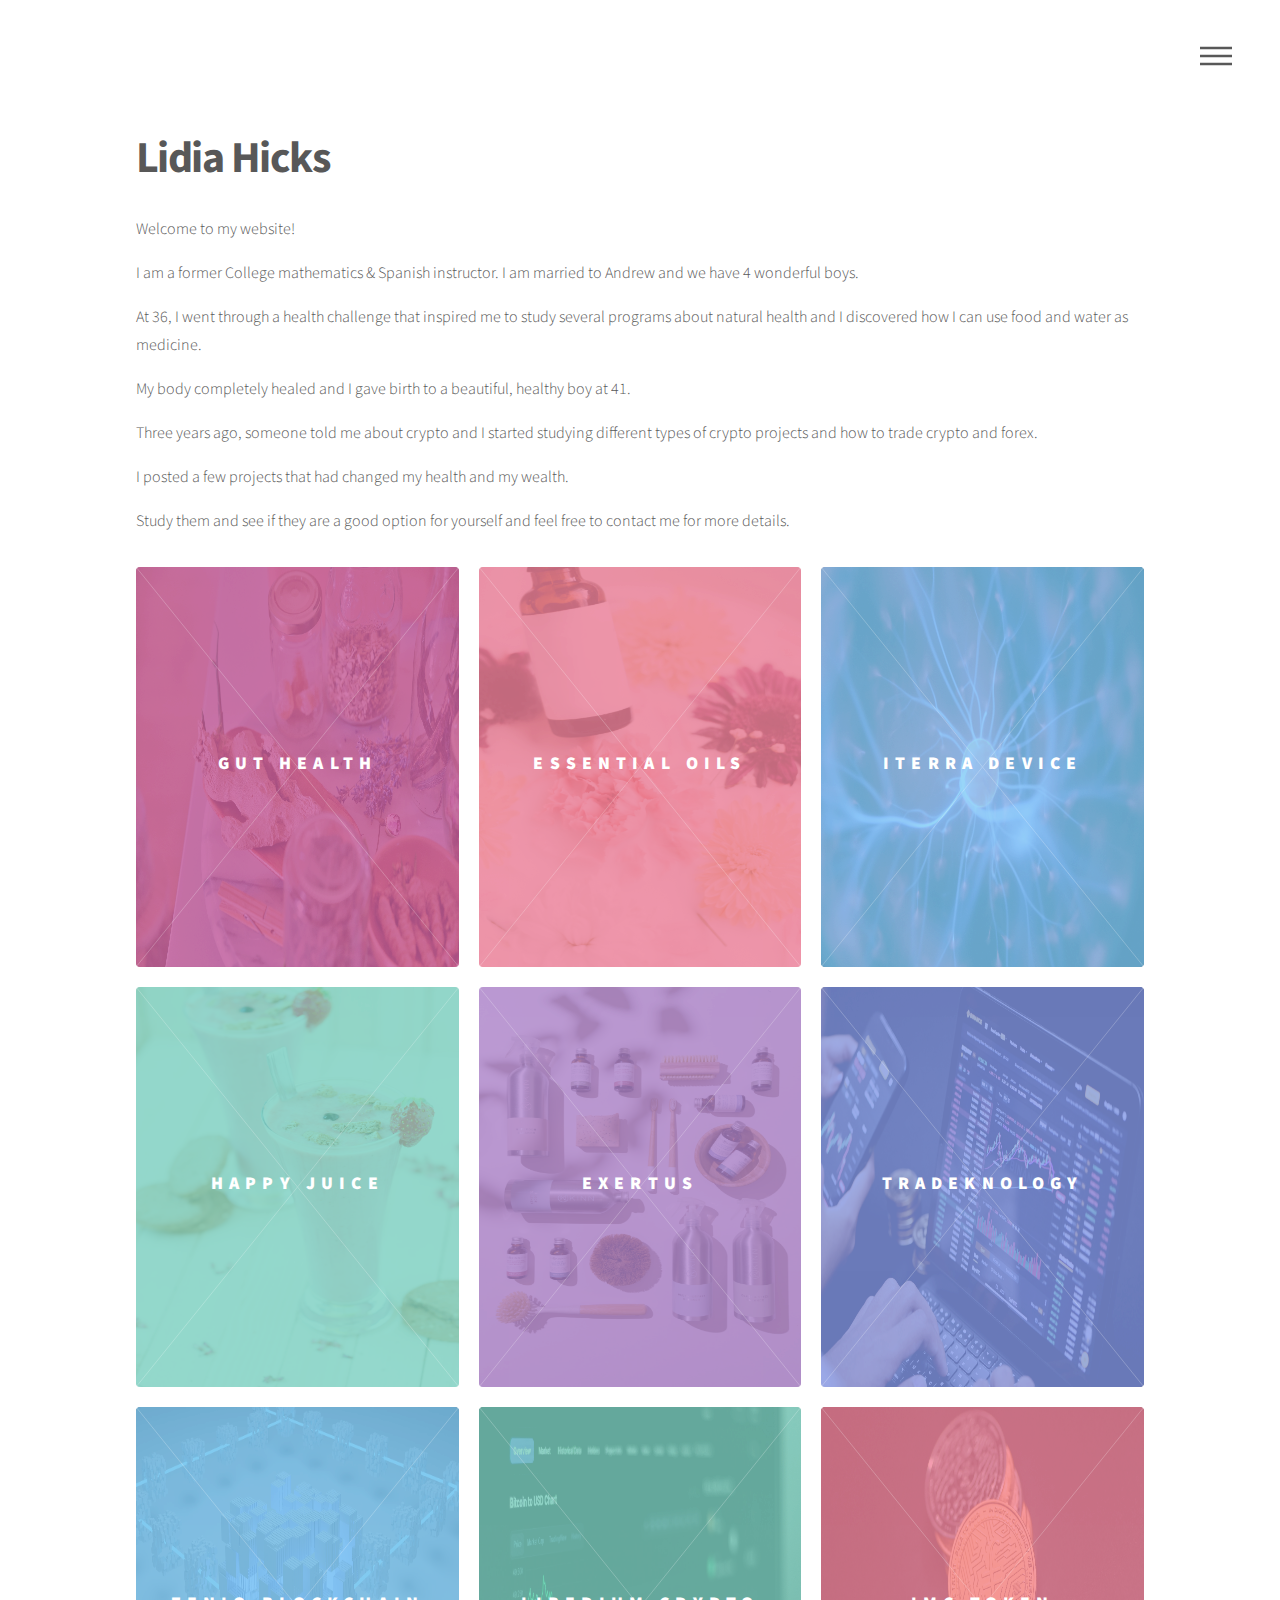
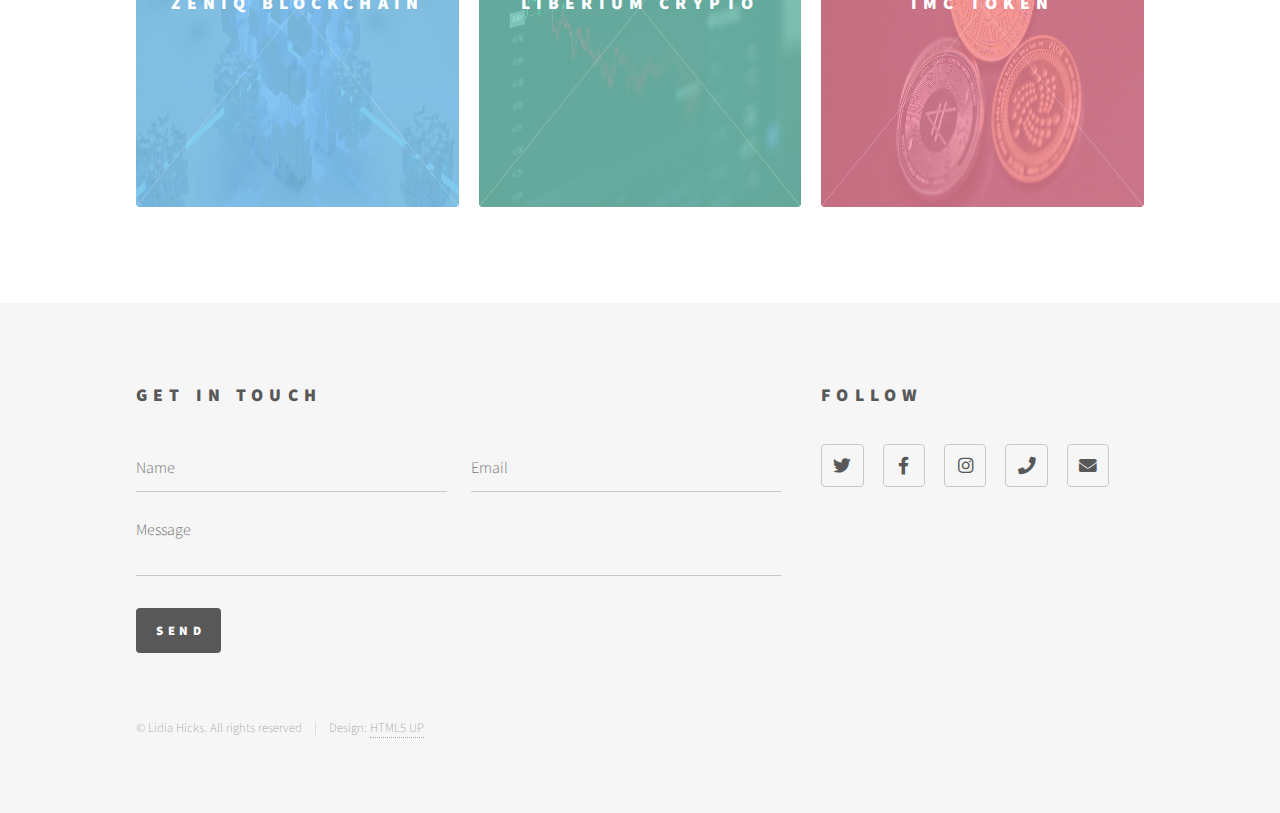
<file: index.html>
<!DOCTYPE HTML>
<!--
	Phantom by HTML5 UP
	html5up.net | @ajlkn
	Free for personal and commercial use under the CCA 3.0 license (html5up.net/license)
-->
<html>
	<head>
		<title>Lidia Hicks</title>
		<meta charset="utf-8" />
		<meta name="viewport" content="width=device-width, initial-scale=1, user-scalable=no" />
		<link rel="stylesheet" href="assets/css/main.css" />
		<noscript><link rel="stylesheet" href="assets/css/noscript.css" /></noscript>
	</head>
	<body class="is-preload">
		<!-- Wrapper -->
			<div id="wrapper">

				<!-- Header -->
					<header id="header">
						<div class="inner">

							<!-- Logo -->
								<!-- <a href="index.html" class="logo">
									<span class="symbol"><img src="images/logo.svg" alt="" /></span><span class="title">title of page</span>
								</a> -->

							<!-- Nav -->
								<nav>
									<ul>
										<li><a href="#menu">Menu</a></li>
									</ul>
								</nav>

						</div>
					</header>

				<!-- Menu -->
					<nav id="menu">
						<h2>Menu</h2>
						<ul>
							<li><a href="essential-oils.html">Essential Oils</a></li>
							<li><a href="iterra-device.html">Iterra Device</a></li>
							<li><a href="happy-juice.html">Happy Juice</a></li>
							<li><a href="gut-health.html">Gut Health</a></li>
							<li><a href="melaleuca.html">Melaleuca</a></li>
							<li><a href="tradeknology.html">Tradeknology</a></li>
							<li><a href="zeniq-blockchain.html">Zeniq Blockchain</a></li>
							<li><a href="liberium-crypto.html">Liberium Crypto</a></li>
							<li><a href="imc-token.html">ICM Token</a></li>
						</ul>
					</nav>

				<!-- Main -->
					<div id="main">
						<div class="inner">
							<header>
								<h1>Lidia Hicks</h1>
								<p>Welcome to my website!</p>
								<p>I am a former College mathematics &amp; Spanish instructor. I am married to Andrew and we have 4 wonderful boys.</p>
								<p>At 36, I went through a health challenge that inspired me to study several programs about natural health and I discovered how I can use food and water as medicine.</p>
								<p>My body completely healed and I gave birth to a beautiful, healthy boy at 41.</p>
								<p>Three years ago, someone told me about crypto and I started studying different types of crypto projects and how to trade crypto and forex.</p>
								<p>I posted a few projects that had changed my health and my wealth.</p>
								<p>Study them and see if they are a good option for yourself and feel free to contact me for more details.</p>
							</header>
							<section class="tiles">
								<article class="style4">
									<span class="image">
										<img src="images/gut-health.jpg" alt="" />
									</span>
									<a href="gut-health.html">
										<h2>GUT HEALTH</h2>
										<div class="content">
											<p>GoLoveLife has created an amazing product that assists in repairing and strengthening our gut  with best natural ingredients on the planet.</p>
										</div>
									</a>
								</article>
								<article class="style1">
									<span class="image">
										<img src="images/essential-oils.jpg" alt="" />
									</span>
									<a href="essential-oils.html">
										<h2>ESSENTIAL OILS</h2>
										<div class="content">
											<p>Aromatherapy has been used for centuries and is very useful in making us feel better and think better.  High quality medical grade essential oils can be obtained only from plants are either wild crafted or organically grown.</p>
										</div>
									</a>
								</article>
								<article class="style2">
									<span class="image">
										<img src="images/iterra.jpg" alt="" />
									</span>
									<a href="iterra-device.html">
										<h2>ITERRA DEVICE</h2>
										<div class="content">
											<p>Iterra device combines frequency and heat to support our innate self-healing mechanism to detox and repair our cells.</p>
										</div>
									</a>
								</article>
								<article class="style3">
									<span class="image">
										<img src="images/happy.jpg" alt="" />
									</span>
									<a href="happy-juice.html">
										<h2>HAPPY JUICE</h2>
										<div class="content">
											<p>Amare has used science to create products that combine the 4 types of probiotics that our body needs to enhance mood and achieve optimal health and weight.</p>
										</div>
									</a>
								</article>
								<article class="style5">
									<span class="image">
										<img src="images/mela.jpg" alt="" />
									</span>
									<a href="melaleuca.html">
										<h2>EXERTUS</h2>
										<div class="content">
											<p>EXERTUS is a company that offers the best strategies to save money on your loans by creating your own bank and building a tax-free retirement.</p>
										</div>
									</a>
								</article>
								<article class="style6">
									<span class="image">
										<img src="images/trade.jpg" alt="" />
									</span>
									<a href="tradeknology.html">
										<h2>TRADEKNOLOGY</h2>
										<div class="content">
											<p>Tradeknology offers Forex, Crypto and Binary Trading classes and incredible indicators to assist in understanding the market</p>
										</div>
									</a>
								</article>
								<article class="style2">
									<span class="image">
										<img src="images/zeniq.jpg" alt="" />
									</span>
									<a href="zeniq-blockchain.html">
										<h2>ZENIQ BLOCKCHAIN</h2>
										<div class="content">
											<p>Zeniq blockhain offers the unique opportunity of minting their coin , an Walet, a Debit Card , Staking and in the near future an Exchange , new minting hubs and dividends for the hub holders.</p>
										</div>
									</a>
								</article>
								<article class="style3">
									<span class="image">
										<img src="images/liberium.jpg" alt="" />
									</span>
									<a href="liberium-crypto.html">
										<h2>LIBERIUM CRYPTO</h2>
										<div class="content">
											<p>Liberium Crypto is a software company that connects your own exchange to a master trader through an API key that allows your account TO COPY the master trader’s trades. Your funds are always in your centralized major crypto exchange, and you keep 100% of the profits. Cost $0.71-$1 per trade.</p>
										</div>
									</a>
								</article>
								<article class="style1">
									<span class="image">
										<img src="images/imc.jpg" alt="" />
									</span>
									<a href="imc-token.html">
										<h2>IMC TOKEN</h2>
										<div class="content">
											<p>I Money Crypto is an USA token created in Wyoming and it’s one of the few tokens approved by the SEC (Security Exchange Commissions). The company has a marketing team, two exchanges, one for trading and one for staking, an App, a debit card and an online shopping mall where you can shop with their stable coin GPoint.</p>
										</div>
									</a>
								</article>
							</section>
						</div>
					</div>

				<!-- Footer -->
					<footer id="footer">
						<div class="inner">
							<section>
								<h2>Get in touch</h2>
								<form method="post" action="#" netlify>
									<div class="fields">
										<div class="field half">
											<input type="text" name="name" id="name" placeholder="Name" />
										</div>
										<div class="field half">
											<input type="email" name="email" id="email" placeholder="Email" />
										</div>
										<div class="field">
											<textarea name="message" id="message" placeholder="Message"></textarea>
										</div>
									</div>
									<ul class="actions">
										<li><input type="submit" value="Send" class="primary" /></li>
									</ul>
								</form>
							</section>
							<section>
								<h2>Follow</h2>
								<ul class="icons">
									<li><a href="#" class="icon brands style2 fa-twitter"><span class="label">Twitter</span></a></li>
									<li><a href="#" class="icon brands style2 fa-facebook-f"><span class="label">Facebook</span></a></li>
									<li><a href="#" class="icon brands style2 fa-instagram"><span class="label">Instagram</span></a></li>
									<li><a href="#" class="icon solid style2 fa-phone"><span class="label">Phone</span></a></li>
									<li><a href="#" class="icon solid style2 fa-envelope"><span class="label">Email</span></a></li>
								</ul>
							</section>
							<ul class="copyright">
								<li>&copy; Lidia Hicks. All rights reserved</li><li>Design: <a href="http://html5up.net">HTML5 UP</a></li>
							</ul>
						</div>
					</footer>

			</div>

		<!-- Scripts -->
			<script src="assets/js/jquery.min.js"></script>
			<script src="assets/js/browser.min.js"></script>
			<script src="assets/js/breakpoints.min.js"></script>
			<script src="assets/js/util.js"></script>
			<script src="assets/js/main.js"></script>

	</body>
</html>
</file>
<file: assets/css/noscript.css>
/*
	Phantom by HTML5 UP
	html5up.net | @ajlkn
	Free for personal and commercial use under the CCA 3.0 license (html5up.net/license)
*/

/* Tiles */

	body.is-preload .tiles article {
		-moz-transform: none;
		-webkit-transform: none;
		-ms-transform: none;
		transform: none;
		opacity: 1;
	}
</file>
<file: assets/css/main.css>
@import url(fontawesome-all.min.css);
@import url("https://fonts.googleapis.com/css?family=Source+Sans+Pro:300,700,900");

/*
	Phantom by HTML5 UP
	html5up.net | @ajlkn
	Free for personal and commercial use under the CCA 3.0 license (html5up.net/license)
*/

html, body, div, span, applet, object,
iframe, h1, h2, h3, h4, h5, h6, p, blockquote,
pre, a, abbr, acronym, address, big, cite,
code, del, dfn, em, img, ins, kbd, q, s, samp,
small, strike, strong, sub, sup, tt, var, b,
u, i, center, dl, dt, dd, ol, ul, li, fieldset,
form, label, legend, table, caption, tbody,
tfoot, thead, tr, th, td, article, aside,
canvas, details, embed, figure, figcaption,
footer, header, hgroup, menu, nav, output, ruby,
section, summary, time, mark, audio, video {
	margin: 0;
	padding: 0;
	border: 0;
	font-size: 100%;
	font: inherit;
	vertical-align: baseline;}

article, aside, details, figcaption, figure,
footer, header, hgroup, menu, nav, section {
	display: block;}

body {
	line-height: 1;
}

ol, ul {
	list-style: none;
}

blockquote, q {
	quotes: none;
}

	blockquote:before, blockquote:after, q:before, q:after {
		content: '';
		content: none;
	}

table {
	border-collapse: collapse;
	border-spacing: 0;
}

body {
	-webkit-text-size-adjust: none;
}

mark {
	background-color: transparent;
	color: inherit;
}

input::-moz-focus-inner {
	border: 0;
	padding: 0;
}

input, select, textarea {
	-moz-appearance: none;
	-webkit-appearance: none;
	-ms-appearance: none;
	appearance: none;
}

/* Basic */

	@-ms-viewport {
		width: device-width;
	}

	body {
		-ms-overflow-style: scrollbar;
	}

	@media screen and (max-width: 480px) {

		html, body {
			min-width: 320px;
		}

	}

	html {
		box-sizing: border-box;
	}

	*, *:before, *:after {
		box-sizing: inherit;
	}

	body {
		background: #ffffff;
	}

		body.is-preload *, body.is-preload *:before, body.is-preload *:after {
			-moz-animation: none !important;
			-webkit-animation: none !important;
			-ms-animation: none !important;
			animation: none !important;
			-moz-transition: none !important;
			-webkit-transition: none !important;
			-ms-transition: none !important;
			transition: none !important;
		}

/* Type */

	body, input, select, textarea {
		color: #585858;
		font-family: "Source Sans Pro", Helvetica, sans-serif;
		font-size: 16pt;
		font-weight: 300;
		line-height: 1.75;
	}

		@media screen and (max-width: 1680px) {

			body, input, select, textarea {
				font-size: 14pt;
			}

		}

		@media screen and (max-width: 1280px) {

			body, input, select, textarea {
				font-size: 12pt;
			}

		}

	a {
		-moz-transition: border-bottom-color 0.2s ease, color 0.2s ease;
		-webkit-transition: border-bottom-color 0.2s ease, color 0.2s ease;
		-ms-transition: border-bottom-color 0.2s ease, color 0.2s ease;
		transition: border-bottom-color 0.2s ease, color 0.2s ease;
		text-decoration: none;
		color: #585858;
		border-bottom: dotted 1px rgba(88, 88, 88, 0.5);
	}

		a:hover {
			border-bottom-color: transparent;
			color: #f2849e !important;
		}

	strong, b {
		font-weight: 900;
	}

	em, i {
		font-style: italic;
	}

	p {
		margin: 0 0 2em 0;
	}

	h1 {
		font-size: 2.75em;
		font-weight: 700;
		line-height: 1.3;
		margin: 0 0 1em 0;
		letter-spacing: -0.035em;
	}

		h1 a {
			color: inherit;
		}

		@media screen and (max-width: 736px) {

			h1 {
				font-size: 2em;
				margin: 0 0 1em 0;
			}

		}

		@media screen and (max-width: 360px) {

			h1 {
				font-size: 1.75em;
			}

		}

	h2, h3, h4, h5, h6 {
		font-weight: 900;
		line-height: 1.5;
		margin: 0 0 2em 0;
		text-transform: uppercase;
		letter-spacing: 0.35em;
	}

		h2 a, h3 a, h4 a, h5 a, h6 a {
			color: inherit;
		}

	h2 {
		font-size: 1.1em;
	}

	h3 {
		font-size: 1em;
	}

	h4 {
		font-size: 0.8em;
	}

	h5 {
		font-size: 0.8em;
	}

	h6 {
		font-size: 0.8em;
	}

	@media screen and (max-width: 980px) {

		h1 br, h2 br, h3 br, h4 br, h5 br, h6 br {
			display: none;
		}

	}

	@media screen and (max-width: 736px) {

		h2 {
			font-size: 1em;
		}

		h3 {
			font-size: 0.8em;
		}

	}

	sub {
		font-size: 0.8em;
		position: relative;
		top: 0.5em;
	}

	sup {
		font-size: 0.8em;
		position: relative;
		top: -0.5em;
	}

	blockquote {
		border-left: solid 4px #c9c9c9;
		font-style: italic;
		margin: 0 0 2em 0;
		padding: 0.5em 0 0.5em 2em;
	}

	code {
		background: rgba(144, 144, 144, 0.075);
		border-radius: 4px;
		border: solid 1px #c9c9c9;
		font-family: "Courier New", monospace;
		font-size: 0.9em;
		margin: 0 0.25em;
		padding: 0.25em 0.65em;
	}

	pre {
		-webkit-overflow-scrolling: touch;
		font-family: "Courier New", monospace;
		font-size: 0.9em;
		margin: 0 0 2em 0;
	}

		pre code {
			display: block;
			line-height: 1.75;
			padding: 1em 1.5em;
			overflow-x: auto;
		}

	hr {
		border: 0;
		border-bottom: solid 1px #c9c9c9;
		margin: 2em 0;
	}

		hr.major {
			margin: 3em 0;
		}

	.align-left {
		text-align: left;
	}

	.align-center {
		text-align: center;
	}

	.align-right {
		text-align: right;
	}

/* Row */

	.row {
		display: flex;
		flex-wrap: wrap;
		box-sizing: border-box;
		align-items: stretch;
	}

		.row > * {
			box-sizing: border-box;
		}

		.row.gtr-uniform > * > :last-child {
			margin-bottom: 0;
		}

		.row.aln-left {
			justify-content: flex-start;
		}

		.row.aln-center {
			justify-content: center;
		}

		.row.aln-right {
			justify-content: flex-end;
		}

		.row.aln-top {
			align-items: flex-start;
		}

		.row.aln-middle {
			align-items: center;
		}

		.row.aln-bottom {
			align-items: flex-end;
		}

		.row > .imp {
			order: -1;
		}

		.row > .col-1 {
			width: 8.33333%;
		}

		.row > .off-1 {
			margin-left: 8.33333%;
		}

		.row > .col-2 {
			width: 16.66667%;
		}

		.row > .off-2 {
			margin-left: 16.66667%;
		}

		.row > .col-3 {
			width: 25%;
		}

		.row > .off-3 {
			margin-left: 25%;
		}

		.row > .col-4 {
			width: 33.33333%;
		}

		.row > .off-4 {
			margin-left: 33.33333%;
		}

		.row > .col-5 {
			width: 41.66667%;
		}

		.row > .off-5 {
			margin-left: 41.66667%;
		}

		.row > .col-6 {
			width: 50%;
		}

		.row > .off-6 {
			margin-left: 50%;
		}

		.row > .col-7 {
			width: 58.33333%;
		}

		.row > .off-7 {
			margin-left: 58.33333%;
		}

		.row > .col-8 {
			width: 66.66667%;
		}

		.row > .off-8 {
			margin-left: 66.66667%;
		}

		.row > .col-9 {
			width: 75%;
		}

		.row > .off-9 {
			margin-left: 75%;
		}

		.row > .col-10 {
			width: 83.33333%;
		}

		.row > .off-10 {
			margin-left: 83.33333%;
		}

		.row > .col-11 {
			width: 91.66667%;
		}

		.row > .off-11 {
			margin-left: 91.66667%;
		}

		.row > .col-12 {
			width: 100%;
		}

		.row > .off-12 {
			margin-left: 100%;
		}

		.row.gtr-0 {
			margin-top: 0;
			margin-left: 0em;
		}

			.row.gtr-0 > * {
				padding: 0 0 0 0em;
			}

			.row.gtr-0.gtr-uniform {
				margin-top: 0em;
			}

				.row.gtr-0.gtr-uniform > * {
					padding-top: 0em;
				}

		.row.gtr-25 {
			margin-top: 0;
			margin-left: -0.5em;
		}

			.row.gtr-25 > * {
				padding: 0 0 0 0.5em;
			}

			.row.gtr-25.gtr-uniform {
				margin-top: -0.5em;
			}

				.row.gtr-25.gtr-uniform > * {
					padding-top: 0.5em;
				}

		.row.gtr-50 {
			margin-top: 0;
			margin-left: -1em;
		}

			.row.gtr-50 > * {
				padding: 0 0 0 1em;
			}

			.row.gtr-50.gtr-uniform {
				margin-top: -1em;
			}

				.row.gtr-50.gtr-uniform > * {
					padding-top: 1em;
				}

		.row {
			margin-top: 0;
			margin-left: -2em;
		}

			.row > * {
				padding: 0 0 0 2em;
			}

			.row.gtr-uniform {
				margin-top: -2em;
			}

				.row.gtr-uniform > * {
					padding-top: 2em;
				}

		.row.gtr-150 {
			margin-top: 0;
			margin-left: -3em;
		}

			.row.gtr-150 > * {
				padding: 0 0 0 3em;
			}

			.row.gtr-150.gtr-uniform {
				margin-top: -3em;
			}

				.row.gtr-150.gtr-uniform > * {
					padding-top: 3em;
				}

		.row.gtr-200 {
			margin-top: 0;
			margin-left: -4em;
		}

			.row.gtr-200 > * {
				padding: 0 0 0 4em;
			}

			.row.gtr-200.gtr-uniform {
				margin-top: -4em;
			}

				.row.gtr-200.gtr-uniform > * {
					padding-top: 4em;
				}

		@media screen and (max-width: 1680px) {

			.row {
				display: flex;
				flex-wrap: wrap;
				box-sizing: border-box;
				align-items: stretch;
			}

				.row > * {
					box-sizing: border-box;
				}

				.row.gtr-uniform > * > :last-child {
					margin-bottom: 0;
				}

				.row.aln-left {
					justify-content: flex-start;
				}

				.row.aln-center {
					justify-content: center;
				}

				.row.aln-right {
					justify-content: flex-end;
				}

				.row.aln-top {
					align-items: flex-start;
				}

				.row.aln-middle {
					align-items: center;
				}

				.row.aln-bottom {
					align-items: flex-end;
				}

				.row > .imp-xlarge {
					order: -1;
				}

				.row > .col-1-xlarge {
					width: 8.33333%;
				}

				.row > .off-1-xlarge {
					margin-left: 8.33333%;
				}

				.row > .col-2-xlarge {
					width: 16.66667%;
				}

				.row > .off-2-xlarge {
					margin-left: 16.66667%;
				}

				.row > .col-3-xlarge {
					width: 25%;
				}

				.row > .off-3-xlarge {
					margin-left: 25%;
				}

				.row > .col-4-xlarge {
					width: 33.33333%;
				}

				.row > .off-4-xlarge {
					margin-left: 33.33333%;
				}

				.row > .col-5-xlarge {
					width: 41.66667%;
				}

				.row > .off-5-xlarge {
					margin-left: 41.66667%;
				}

				.row > .col-6-xlarge {
					width: 50%;
				}

				.row > .off-6-xlarge {
					margin-left: 50%;
				}

				.row > .col-7-xlarge {
					width: 58.33333%;
				}

				.row > .off-7-xlarge {
					margin-left: 58.33333%;
				}

				.row > .col-8-xlarge {
					width: 66.66667%;
				}

				.row > .off-8-xlarge {
					margin-left: 66.66667%;
				}

				.row > .col-9-xlarge {
					width: 75%;
				}

				.row > .off-9-xlarge {
					margin-left: 75%;
				}

				.row > .col-10-xlarge {
					width: 83.33333%;
				}

				.row > .off-10-xlarge {
					margin-left: 83.33333%;
				}

				.row > .col-11-xlarge {
					width: 91.66667%;
				}

				.row > .off-11-xlarge {
					margin-left: 91.66667%;
				}

				.row > .col-12-xlarge {
					width: 100%;
				}

				.row > .off-12-xlarge {
					margin-left: 100%;
				}

				.row.gtr-0 {
					margin-top: 0;
					margin-left: 0em;
				}

					.row.gtr-0 > * {
						padding: 0 0 0 0em;
					}

					.row.gtr-0.gtr-uniform {
						margin-top: 0em;
					}

						.row.gtr-0.gtr-uniform > * {
							padding-top: 0em;
						}

				.row.gtr-25 {
					margin-top: 0;
					margin-left: -0.5em;
				}

					.row.gtr-25 > * {
						padding: 0 0 0 0.5em;
					}

					.row.gtr-25.gtr-uniform {
						margin-top: -0.5em;
					}

						.row.gtr-25.gtr-uniform > * {
							padding-top: 0.5em;
						}

				.row.gtr-50 {
					margin-top: 0;
					margin-left: -1em;
				}

					.row.gtr-50 > * {
						padding: 0 0 0 1em;
					}

					.row.gtr-50.gtr-uniform {
						margin-top: -1em;
					}

						.row.gtr-50.gtr-uniform > * {
							padding-top: 1em;
						}

				.row {
					margin-top: 0;
					margin-left: -2em;
				}

					.row > * {
						padding: 0 0 0 2em;
					}

					.row.gtr-uniform {
						margin-top: -2em;
					}

						.row.gtr-uniform > * {
							padding-top: 2em;
						}

				.row.gtr-150 {
					margin-top: 0;
					margin-left: -3em;
				}

					.row.gtr-150 > * {
						padding: 0 0 0 3em;
					}

					.row.gtr-150.gtr-uniform {
						margin-top: -3em;
					}

						.row.gtr-150.gtr-uniform > * {
							padding-top: 3em;
						}

				.row.gtr-200 {
					margin-top: 0;
					margin-left: -4em;
				}

					.row.gtr-200 > * {
						padding: 0 0 0 4em;
					}

					.row.gtr-200.gtr-uniform {
						margin-top: -4em;
					}

						.row.gtr-200.gtr-uniform > * {
							padding-top: 4em;
						}

		}

		@media screen and (max-width: 1280px) {

			.row {
				display: flex;
				flex-wrap: wrap;
				box-sizing: border-box;
				align-items: stretch;
			}

				.row > * {
					box-sizing: border-box;
				}

				.row.gtr-uniform > * > :last-child {
					margin-bottom: 0;
				}

				.row.aln-left {
					justify-content: flex-start;
				}

				.row.aln-center {
					justify-content: center;
				}

				.row.aln-right {
					justify-content: flex-end;
				}

				.row.aln-top {
					align-items: flex-start;
				}

				.row.aln-middle {
					align-items: center;
				}

				.row.aln-bottom {
					align-items: flex-end;
				}

				.row > .imp-large {
					order: -1;
				}

				.row > .col-1-large {
					width: 8.33333%;
				}

				.row > .off-1-large {
					margin-left: 8.33333%;
				}

				.row > .col-2-large {
					width: 16.66667%;
				}

				.row > .off-2-large {
					margin-left: 16.66667%;
				}

				.row > .col-3-large {
					width: 25%;
				}

				.row > .off-3-large {
					margin-left: 25%;
				}

				.row > .col-4-large {
					width: 33.33333%;
				}

				.row > .off-4-large {
					margin-left: 33.33333%;
				}

				.row > .col-5-large {
					width: 41.66667%;
				}

				.row > .off-5-large {
					margin-left: 41.66667%;
				}

				.row > .col-6-large {
					width: 50%;
				}

				.row > .off-6-large {
					margin-left: 50%;
				}

				.row > .col-7-large {
					width: 58.33333%;
				}

				.row > .off-7-large {
					margin-left: 58.33333%;
				}

				.row > .col-8-large {
					width: 66.66667%;
				}

				.row > .off-8-large {
					margin-left: 66.66667%;
				}

				.row > .col-9-large {
					width: 75%;
				}

				.row > .off-9-large {
					margin-left: 75%;
				}

				.row > .col-10-large {
					width: 83.33333%;
				}

				.row > .off-10-large {
					margin-left: 83.33333%;
				}

				.row > .col-11-large {
					width: 91.66667%;
				}

				.row > .off-11-large {
					margin-left: 91.66667%;
				}

				.row > .col-12-large {
					width: 100%;
				}

				.row > .off-12-large {
					margin-left: 100%;
				}

				.row.gtr-0 {
					margin-top: 0;
					margin-left: 0em;
				}

					.row.gtr-0 > * {
						padding: 0 0 0 0em;
					}

					.row.gtr-0.gtr-uniform {
						margin-top: 0em;
					}

						.row.gtr-0.gtr-uniform > * {
							padding-top: 0em;
						}

				.row.gtr-25 {
					margin-top: 0;
					margin-left: -0.5em;
				}

					.row.gtr-25 > * {
						padding: 0 0 0 0.5em;
					}

					.row.gtr-25.gtr-uniform {
						margin-top: -0.5em;
					}

						.row.gtr-25.gtr-uniform > * {
							padding-top: 0.5em;
						}

				.row.gtr-50 {
					margin-top: 0;
					margin-left: -1em;
				}

					.row.gtr-50 > * {
						padding: 0 0 0 1em;
					}

					.row.gtr-50.gtr-uniform {
						margin-top: -1em;
					}

						.row.gtr-50.gtr-uniform > * {
							padding-top: 1em;
						}

				.row {
					margin-top: 0;
					margin-left: -2em;
				}

					.row > * {
						padding: 0 0 0 2em;
					}

					.row.gtr-uniform {
						margin-top: -2em;
					}

						.row.gtr-uniform > * {
							padding-top: 2em;
						}

				.row.gtr-150 {
					margin-top: 0;
					margin-left: -3em;
				}

					.row.gtr-150 > * {
						padding: 0 0 0 3em;
					}

					.row.gtr-150.gtr-uniform {
						margin-top: -3em;
					}

						.row.gtr-150.gtr-uniform > * {
							padding-top: 3em;
						}

				.row.gtr-200 {
					margin-top: 0;
					margin-left: -4em;
				}

					.row.gtr-200 > * {
						padding: 0 0 0 4em;
					}

					.row.gtr-200.gtr-uniform {
						margin-top: -4em;
					}

						.row.gtr-200.gtr-uniform > * {
							padding-top: 4em;
						}

		}

		@media screen and (max-width: 980px) {

			.row {
				display: flex;
				flex-wrap: wrap;
				box-sizing: border-box;
				align-items: stretch;
			}

				.row > * {
					box-sizing: border-box;
				}

				.row.gtr-uniform > * > :last-child {
					margin-bottom: 0;
				}

				.row.aln-left {
					justify-content: flex-start;
				}

				.row.aln-center {
					justify-content: center;
				}

				.row.aln-right {
					justify-content: flex-end;
				}

				.row.aln-top {
					align-items: flex-start;
				}

				.row.aln-middle {
					align-items: center;
				}

				.row.aln-bottom {
					align-items: flex-end;
				}

				.row > .imp-medium {
					order: -1;
				}

				.row > .col-1-medium {
					width: 8.33333%;
				}

				.row > .off-1-medium {
					margin-left: 8.33333%;
				}

				.row > .col-2-medium {
					width: 16.66667%;
				}

				.row > .off-2-medium {
					margin-left: 16.66667%;
				}

				.row > .col-3-medium {
					width: 25%;
				}

				.row > .off-3-medium {
					margin-left: 25%;
				}

				.row > .col-4-medium {
					width: 33.33333%;
				}

				.row > .off-4-medium {
					margin-left: 33.33333%;
				}

				.row > .col-5-medium {
					width: 41.66667%;
				}

				.row > .off-5-medium {
					margin-left: 41.66667%;
				}

				.row > .col-6-medium {
					width: 50%;
				}

				.row > .off-6-medium {
					margin-left: 50%;
				}

				.row > .col-7-medium {
					width: 58.33333%;
				}

				.row > .off-7-medium {
					margin-left: 58.33333%;
				}

				.row > .col-8-medium {
					width: 66.66667%;
				}

				.row > .off-8-medium {
					margin-left: 66.66667%;
				}

				.row > .col-9-medium {
					width: 75%;
				}

				.row > .off-9-medium {
					margin-left: 75%;
				}

				.row > .col-10-medium {
					width: 83.33333%;
				}

				.row > .off-10-medium {
					margin-left: 83.33333%;
				}

				.row > .col-11-medium {
					width: 91.66667%;
				}

				.row > .off-11-medium {
					margin-left: 91.66667%;
				}

				.row > .col-12-medium {
					width: 100%;
				}

				.row > .off-12-medium {
					margin-left: 100%;
				}

				.row.gtr-0 {
					margin-top: 0;
					margin-left: 0em;
				}

					.row.gtr-0 > * {
						padding: 0 0 0 0em;
					}

					.row.gtr-0.gtr-uniform {
						margin-top: 0em;
					}

						.row.gtr-0.gtr-uniform > * {
							padding-top: 0em;
						}

				.row.gtr-25 {
					margin-top: 0;
					margin-left: -0.375em;
				}

					.row.gtr-25 > * {
						padding: 0 0 0 0.375em;
					}

					.row.gtr-25.gtr-uniform {
						margin-top: -0.375em;
					}

						.row.gtr-25.gtr-uniform > * {
							padding-top: 0.375em;
						}

				.row.gtr-50 {
					margin-top: 0;
					margin-left: -0.75em;
				}

					.row.gtr-50 > * {
						padding: 0 0 0 0.75em;
					}

					.row.gtr-50.gtr-uniform {
						margin-top: -0.75em;
					}

						.row.gtr-50.gtr-uniform > * {
							padding-top: 0.75em;
						}

				.row {
					margin-top: 0;
					margin-left: -1.5em;
				}

					.row > * {
						padding: 0 0 0 1.5em;
					}

					.row.gtr-uniform {
						margin-top: -1.5em;
					}

						.row.gtr-uniform > * {
							padding-top: 1.5em;
						}

				.row.gtr-150 {
					margin-top: 0;
					margin-left: -2.25em;
				}

					.row.gtr-150 > * {
						padding: 0 0 0 2.25em;
					}

					.row.gtr-150.gtr-uniform {
						margin-top: -2.25em;
					}

						.row.gtr-150.gtr-uniform > * {
							padding-top: 2.25em;
						}

				.row.gtr-200 {
					margin-top: 0;
					margin-left: -3em;
				}

					.row.gtr-200 > * {
						padding: 0 0 0 3em;
					}

					.row.gtr-200.gtr-uniform {
						margin-top: -3em;
					}

						.row.gtr-200.gtr-uniform > * {
							padding-top: 3em;
						}

		}

		@media screen and (max-width: 736px) {

			.row {
				display: flex;
				flex-wrap: wrap;
				box-sizing: border-box;
				align-items: stretch;
			}

				.row > * {
					box-sizing: border-box;
				}

				.row.gtr-uniform > * > :last-child {
					margin-bottom: 0;
				}

				.row.aln-left {
					justify-content: flex-start;
				}

				.row.aln-center {
					justify-content: center;
				}

				.row.aln-right {
					justify-content: flex-end;
				}

				.row.aln-top {
					align-items: flex-start;
				}

				.row.aln-middle {
					align-items: center;
				}

				.row.aln-bottom {
					align-items: flex-end;
				}

				.row > .imp-small {
					order: -1;
				}

				.row > .col-1-small {
					width: 8.33333%;
				}

				.row > .off-1-small {
					margin-left: 8.33333%;
				}

				.row > .col-2-small {
					width: 16.66667%;
				}

				.row > .off-2-small {
					margin-left: 16.66667%;
				}

				.row > .col-3-small {
					width: 25%;
				}

				.row > .off-3-small {
					margin-left: 25%;
				}

				.row > .col-4-small {
					width: 33.33333%;
				}

				.row > .off-4-small {
					margin-left: 33.33333%;
				}

				.row > .col-5-small {
					width: 41.66667%;
				}

				.row > .off-5-small {
					margin-left: 41.66667%;
				}

				.row > .col-6-small {
					width: 50%;
				}

				.row > .off-6-small {
					margin-left: 50%;
				}

				.row > .col-7-small {
					width: 58.33333%;
				}

				.row > .off-7-small {
					margin-left: 58.33333%;
				}

				.row > .col-8-small {
					width: 66.66667%;
				}

				.row > .off-8-small {
					margin-left: 66.66667%;
				}

				.row > .col-9-small {
					width: 75%;
				}

				.row > .off-9-small {
					margin-left: 75%;
				}

				.row > .col-10-small {
					width: 83.33333%;
				}

				.row > .off-10-small {
					margin-left: 83.33333%;
				}

				.row > .col-11-small {
					width: 91.66667%;
				}

				.row > .off-11-small {
					margin-left: 91.66667%;
				}

				.row > .col-12-small {
					width: 100%;
				}

				.row > .off-12-small {
					margin-left: 100%;
				}

				.row.gtr-0 {
					margin-top: 0;
					margin-left: 0em;
				}

					.row.gtr-0 > * {
						padding: 0 0 0 0em;
					}

					.row.gtr-0.gtr-uniform {
						margin-top: 0em;
					}

						.row.gtr-0.gtr-uniform > * {
							padding-top: 0em;
						}

				.row.gtr-25 {
					margin-top: 0;
					margin-left: -0.25em;
				}

					.row.gtr-25 > * {
						padding: 0 0 0 0.25em;
					}

					.row.gtr-25.gtr-uniform {
						margin-top: -0.25em;
					}

						.row.gtr-25.gtr-uniform > * {
							padding-top: 0.25em;
						}

				.row.gtr-50 {
					margin-top: 0;
					margin-left: -0.5em;
				}

					.row.gtr-50 > * {
						padding: 0 0 0 0.5em;
					}

					.row.gtr-50.gtr-uniform {
						margin-top: -0.5em;
					}

						.row.gtr-50.gtr-uniform > * {
							padding-top: 0.5em;
						}

				.row {
					margin-top: 0;
					margin-left: -1em;
				}

					.row > * {
						padding: 0 0 0 1em;
					}

					.row.gtr-uniform {
						margin-top: -1em;
					}

						.row.gtr-uniform > * {
							padding-top: 1em;
						}

				.row.gtr-150 {
					margin-top: 0;
					margin-left: -1.5em;
				}

					.row.gtr-150 > * {
						padding: 0 0 0 1.5em;
					}

					.row.gtr-150.gtr-uniform {
						margin-top: -1.5em;
					}

						.row.gtr-150.gtr-uniform > * {
							padding-top: 1.5em;
						}

				.row.gtr-200 {
					margin-top: 0;
					margin-left: -2em;
				}

					.row.gtr-200 > * {
						padding: 0 0 0 2em;
					}

					.row.gtr-200.gtr-uniform {
						margin-top: -2em;
					}

						.row.gtr-200.gtr-uniform > * {
							padding-top: 2em;
						}

		}

		@media screen and (max-width: 480px) {

			.row {
				display: flex;
				flex-wrap: wrap;
				box-sizing: border-box;
				align-items: stretch;
			}

				.row > * {
					box-sizing: border-box;
				}

				.row.gtr-uniform > * > :last-child {
					margin-bottom: 0;
				}

				.row.aln-left {
					justify-content: flex-start;
				}

				.row.aln-center {
					justify-content: center;
				}

				.row.aln-right {
					justify-content: flex-end;
				}

				.row.aln-top {
					align-items: flex-start;
				}

				.row.aln-middle {
					align-items: center;
				}

				.row.aln-bottom {
					align-items: flex-end;
				}

				.row > .imp-xsmall {
					order: -1;
				}

				.row > .col-1-xsmall {
					width: 8.33333%;
				}

				.row > .off-1-xsmall {
					margin-left: 8.33333%;
				}

				.row > .col-2-xsmall {
					width: 16.66667%;
				}

				.row > .off-2-xsmall {
					margin-left: 16.66667%;
				}

				.row > .col-3-xsmall {
					width: 25%;
				}

				.row > .off-3-xsmall {
					margin-left: 25%;
				}

				.row > .col-4-xsmall {
					width: 33.33333%;
				}

				.row > .off-4-xsmall {
					margin-left: 33.33333%;
				}

				.row > .col-5-xsmall {
					width: 41.66667%;
				}

				.row > .off-5-xsmall {
					margin-left: 41.66667%;
				}

				.row > .col-6-xsmall {
					width: 50%;
				}

				.row > .off-6-xsmall {
					margin-left: 50%;
				}

				.row > .col-7-xsmall {
					width: 58.33333%;
				}

				.row > .off-7-xsmall {
					margin-left: 58.33333%;
				}

				.row > .col-8-xsmall {
					width: 66.66667%;
				}

				.row > .off-8-xsmall {
					margin-left: 66.66667%;
				}

				.row > .col-9-xsmall {
					width: 75%;
				}

				.row > .off-9-xsmall {
					margin-left: 75%;
				}

				.row > .col-10-xsmall {
					width: 83.33333%;
				}

				.row > .off-10-xsmall {
					margin-left: 83.33333%;
				}

				.row > .col-11-xsmall {
					width: 91.66667%;
				}

				.row > .off-11-xsmall {
					margin-left: 91.66667%;
				}

				.row > .col-12-xsmall {
					width: 100%;
				}

				.row > .off-12-xsmall {
					margin-left: 100%;
				}

				.row.gtr-0 {
					margin-top: 0;
					margin-left: 0em;
				}

					.row.gtr-0 > * {
						padding: 0 0 0 0em;
					}

					.row.gtr-0.gtr-uniform {
						margin-top: 0em;
					}

						.row.gtr-0.gtr-uniform > * {
							padding-top: 0em;
						}

				.row.gtr-25 {
					margin-top: 0;
					margin-left: -0.25em;
				}

					.row.gtr-25 > * {
						padding: 0 0 0 0.25em;
					}

					.row.gtr-25.gtr-uniform {
						margin-top: -0.25em;
					}

						.row.gtr-25.gtr-uniform > * {
							padding-top: 0.25em;
						}

				.row.gtr-50 {
					margin-top: 0;
					margin-left: -0.5em;
				}

					.row.gtr-50 > * {
						padding: 0 0 0 0.5em;
					}

					.row.gtr-50.gtr-uniform {
						margin-top: -0.5em;
					}

						.row.gtr-50.gtr-uniform > * {
							padding-top: 0.5em;
						}

				.row {
					margin-top: 0;
					margin-left: -1em;
				}

					.row > * {
						padding: 0 0 0 1em;
					}

					.row.gtr-uniform {
						margin-top: -1em;
					}

						.row.gtr-uniform > * {
							padding-top: 1em;
						}

				.row.gtr-150 {
					margin-top: 0;
					margin-left: -1.5em;
				}

					.row.gtr-150 > * {
						padding: 0 0 0 1.5em;
					}

					.row.gtr-150.gtr-uniform {
						margin-top: -1.5em;
					}

						.row.gtr-150.gtr-uniform > * {
							padding-top: 1.5em;
						}

				.row.gtr-200 {
					margin-top: 0;
					margin-left: -2em;
				}

					.row.gtr-200 > * {
						padding: 0 0 0 2em;
					}

					.row.gtr-200.gtr-uniform {
						margin-top: -2em;
					}

						.row.gtr-200.gtr-uniform > * {
							padding-top: 2em;
						}

		}

/* Section/Article */

	section.special, article.special {
		text-align: center;
	}

	header p {
		margin-top: -1em;
	}

	@media screen and (max-width: 736px) {

		header p {
			margin-top: 0;
		}

	}

/* Icon */

	.icon {
		text-decoration: none;
		border-bottom: none;
		position: relative;
	}

		.icon:before {
			-moz-osx-font-smoothing: grayscale;
			-webkit-font-smoothing: antialiased;
			display: inline-block;
			font-style: normal;
			font-variant: normal;
			text-rendering: auto;
			line-height: 1;
			text-transform: none !important;
			font-family: 'Font Awesome 5 Free';
			font-weight: 400;
		}

		.icon > .label {
			display: none;
		}

		.icon:before {
			line-height: inherit;
		}

		.icon.solid:before {
			font-weight: 900;
		}

		.icon.brands:before {
			font-family: 'Font Awesome 5 Brands';
		}

		.icon.style2 {
			-moz-transition: background-color 0.2s ease-in-out, color 0.2s ease-in-out, border-color 0.2s ease-in-out;
			-webkit-transition: background-color 0.2s ease-in-out, color 0.2s ease-in-out, border-color 0.2s ease-in-out;
			-ms-transition: background-color 0.2s ease-in-out, color 0.2s ease-in-out, border-color 0.2s ease-in-out;
			transition: background-color 0.2s ease-in-out, color 0.2s ease-in-out, border-color 0.2s ease-in-out;
			background-color: transparent;
			border: solid 1px #c9c9c9;
			border-radius: 4px;
			width: 2.65em;
			height: 2.65em;
			display: inline-block;
			text-align: center;
			line-height: 2.65em;
			color: inherit;
		}

			.icon.style2:before {
				font-size: 1.1em;
			}

			.icon.style2:hover {
				color: #f2849e;
				border-color: #f2849e;
			}

			.icon.style2:active {
				background-color: rgba(242, 132, 158, 0.1);
			}

/* List */

	ol {
		list-style: decimal;
		margin: 0 0 2em 0;
		padding-left: 1.25em;
	}

		ol li {
			padding-left: 0.25em;
		}

	ul {
		list-style: disc;
		margin: 0 0 2em 0;
		padding-left: 1em;
	}

		ul li {
			padding-left: 0.5em;
		}

		ul.alt {
			list-style: none;
			padding-left: 0;
		}

			ul.alt li {
				border-top: solid 1px #c9c9c9;
				padding: 0.5em 0;
			}

				ul.alt li:first-child {
					border-top: 0;
					padding-top: 0;
				}

	dl {
		margin: 0 0 2em 0;
	}

		dl dt {
			display: block;
			font-weight: 900;
			margin: 0 0 1em 0;
		}

		dl dd {
			margin-left: 2em;
		}

/* Actions */

	ul.actions {
		display: -moz-flex;
		display: -webkit-flex;
		display: -ms-flex;
		display: flex;
		cursor: default;
		list-style: none;
		margin-left: -1em;
		padding-left: 0;
	}

		ul.actions li {
			padding: 0 0 0 1em;
			vertical-align: middle;
		}

		ul.actions.special {
			-moz-justify-content: center;
			-webkit-justify-content: center;
			-ms-justify-content: center;
			justify-content: center;
			width: 100%;
			margin-left: 0;
		}

			ul.actions.special li:first-child {
				padding-left: 0;
			}

		ul.actions.stacked {
			-moz-flex-direction: column;
			-webkit-flex-direction: column;
			-ms-flex-direction: column;
			flex-direction: column;
			margin-left: 0;
		}

			ul.actions.stacked li {
				padding: 1.3em 0 0 0;
			}

				ul.actions.stacked li:first-child {
					padding-top: 0;
				}

		ul.actions.fit {
			width: calc(100% + 1em);
		}

			ul.actions.fit li {
				-moz-flex-grow: 1;
				-webkit-flex-grow: 1;
				-ms-flex-grow: 1;
				flex-grow: 1;
				-moz-flex-shrink: 1;
				-webkit-flex-shrink: 1;
				-ms-flex-shrink: 1;
				flex-shrink: 1;
				width: 100%;
			}

				ul.actions.fit li > * {
					width: 100%;
				}

			ul.actions.fit.stacked {
				width: 100%;
			}

		@media screen and (max-width: 480px) {

			ul.actions:not(.fixed) {
				-moz-flex-direction: column;
				-webkit-flex-direction: column;
				-ms-flex-direction: column;
				flex-direction: column;
				margin-left: 0;
				width: 100% !important;
			}

				ul.actions:not(.fixed) li {
					-moz-flex-grow: 1;
					-webkit-flex-grow: 1;
					-ms-flex-grow: 1;
					flex-grow: 1;
					-moz-flex-shrink: 1;
					-webkit-flex-shrink: 1;
					-ms-flex-shrink: 1;
					flex-shrink: 1;
					padding: 1em 0 0 0;
					text-align: center;
					width: 100%;
				}

					ul.actions:not(.fixed) li > * {
						width: 100%;
					}

					ul.actions:not(.fixed) li:first-child {
						padding-top: 0;
					}

					ul.actions:not(.fixed) li input[type="submit"],
					ul.actions:not(.fixed) li input[type="reset"],
					ul.actions:not(.fixed) li input[type="button"],
					ul.actions:not(.fixed) li button,
					ul.actions:not(.fixed) li .button {
						width: 100%;
					}

						ul.actions:not(.fixed) li input[type="submit"].icon:before,
						ul.actions:not(.fixed) li input[type="reset"].icon:before,
						ul.actions:not(.fixed) li input[type="button"].icon:before,
						ul.actions:not(.fixed) li button.icon:before,
						ul.actions:not(.fixed) li .button.icon:before {
							margin-left: -0.5rem;
						}

		}

/* Icons */

	ul.icons {
		cursor: default;
		list-style: none;
		padding-left: 0;
		margin: -1em 0 2em -1em;
	}

		ul.icons li {
			display: inline-block;
			padding: 1em 0 0 1em;
		}

/* Form */

	form {
		margin: 0 0 2em 0;
		overflow-x: hidden;
	}

		form > :last-child {
			margin-bottom: 0;
		}

		form > .fields {
			display: -moz-flex;
			display: -webkit-flex;
			display: -ms-flex;
			display: flex;
			-moz-flex-wrap: wrap;
			-webkit-flex-wrap: wrap;
			-ms-flex-wrap: wrap;
			flex-wrap: wrap;
			width: calc(100% + 3em);
			margin: -1.5em 0 2em -1.5em;
		}

			form > .fields > .field {
				-moz-flex-grow: 0;
				-webkit-flex-grow: 0;
				-ms-flex-grow: 0;
				flex-grow: 0;
				-moz-flex-shrink: 0;
				-webkit-flex-shrink: 0;
				-ms-flex-shrink: 0;
				flex-shrink: 0;
				padding: 1.5em 0 0 1.5em;
				width: calc(100% - 1.5em);
			}

				form > .fields > .field.half {
					width: calc(50% - 0.75em);
				}

				form > .fields > .field.third {
					width: calc(100%/3 - 0.5em);
				}

				form > .fields > .field.quarter {
					width: calc(25% - 0.375em);
				}

		@media screen and (max-width: 480px) {

			form > .fields {
				width: calc(100% + 3em);
				margin: -1.5em 0 2em -1.5em;
			}

				form > .fields > .field {
					padding: 1.5em 0 0 1.5em;
					width: calc(100% - 1.5em);
				}

					form > .fields > .field.half {
						width: calc(100% - 1.5em);
					}

					form > .fields > .field.third {
						width: calc(100% - 1.5em);
					}

					form > .fields > .field.quarter {
						width: calc(100% - 1.5em);
					}

		}

	label {
		display: block;
		font-size: 0.9em;
		font-weight: 900;
		margin: 0 0 1em 0;
	}

	input[type="text"],
	input[type="password"],
	input[type="email"],
	input[type="tel"],
	select,
	textarea {
		-moz-appearance: none;
		-webkit-appearance: none;
		-ms-appearance: none;
		appearance: none;
		background-color: transparent;
		border: none;
		border-radius: 0;
		border-bottom: solid 1px #c9c9c9;
		color: inherit;
		display: block;
		outline: 0;
		padding: 0;
		text-decoration: none;
		width: 100%;
	}

		input[type="text"]:invalid,
		input[type="password"]:invalid,
		input[type="email"]:invalid,
		input[type="tel"]:invalid,
		select:invalid,
		textarea:invalid {
			box-shadow: none;
		}

		input[type="text"]:focus,
		input[type="password"]:focus,
		input[type="email"]:focus,
		input[type="tel"]:focus,
		select:focus,
		textarea:focus {
			border-bottom-color: #f2849e;
			box-shadow: inset 0 -1px 0 0 #f2849e;
		}

	select {
		background-image: url("data:image/svg+xml;charset=utf8,%3Csvg xmlns='http://www.w3.org/2000/svg' width='40' height='40' preserveAspectRatio='none' viewBox='0 0 40 40'%3E%3Cpath d='M9.4,12.3l10.4,10.4l10.4-10.4c0.2-0.2,0.5-0.4,0.9-0.4c0.3,0,0.6,0.1,0.9,0.4l3.3,3.3c0.2,0.2,0.4,0.5,0.4,0.9 c0,0.4-0.1,0.6-0.4,0.9L20.7,31.9c-0.2,0.2-0.5,0.4-0.9,0.4c-0.3,0-0.6-0.1-0.9-0.4L4.3,17.3c-0.2-0.2-0.4-0.5-0.4-0.9 c0-0.4,0.1-0.6,0.4-0.9l3.3-3.3c0.2-0.2,0.5-0.4,0.9-0.4S9.1,12.1,9.4,12.3z' fill='%23c9c9c9' /%3E%3C/svg%3E");
		background-size: 1.25rem;
		background-repeat: no-repeat;
		background-position: calc(100% - 1rem) center;
		height: 3em;
		padding-right: 3em;
		text-overflow: ellipsis;
	}

		select option {
			background: #ffffff;
		}

		select:focus::-ms-value {
			background-color: transparent;
		}

		select::-ms-expand {
			display: none;
		}

	input[type="text"],
	input[type="password"],
	input[type="email"],
	select {
		height: 3em;
	}

	textarea {
		padding: 0;
		min-height: 3.75em;
	}

	input[type="checkbox"],
	input[type="radio"] {
		-moz-appearance: none;
		-webkit-appearance: none;
		-ms-appearance: none;
		appearance: none;
		display: block;
		float: left;
		margin-right: -2em;
		opacity: 0;
		width: 1em;
		z-index: -1;
	}

		input[type="checkbox"] + label,
		input[type="radio"] + label {
			text-decoration: none;
			color: #585858;
			cursor: pointer;
			display: inline-block;
			font-size: 1em;
			font-weight: 300;
			padding-left: 2.55em;
			padding-right: 0.75em;
			position: relative;
		}

			input[type="checkbox"] + label:before,
			input[type="radio"] + label:before {
				-moz-osx-font-smoothing: grayscale;
				-webkit-font-smoothing: antialiased;
				display: inline-block;
				font-style: normal;
				font-variant: normal;
				text-rendering: auto;
				line-height: 1;
				text-transform: none !important;
				font-family: 'Font Awesome 5 Free';
				font-weight: 900;
			}

			input[type="checkbox"] + label:before,
			input[type="radio"] + label:before {
				border-radius: 4px;
				border: solid 1px #c9c9c9;
				content: '';
				display: inline-block;
				font-size: 0.8em;
				height: 2.25em;
				left: 0;
				line-height: 2.25em;
				position: absolute;
				text-align: center;
				top: 0;
				width: 2.25em;
			}

		input[type="checkbox"]:checked + label:before,
		input[type="radio"]:checked + label:before {
			background: #585858;
			border-color: #585858;
			color: #ffffff;
			content: '\f00c';
		}

		input[type="checkbox"]:focus + label:before,
		input[type="radio"]:focus + label:before {
			border-color: #f2849e;
			box-shadow: 0 0 0 1px #f2849e;
		}

	input[type="checkbox"] + label:before {
		border-radius: 4px;
	}

	input[type="radio"] + label:before {
		border-radius: 100%;
	}

/* Box */

	.box {
		border-radius: 4px;
		border: solid 1px #c9c9c9;
		margin-bottom: 2em;
		padding: 1.5em;
	}

		.box > :last-child,
		.box > :last-child > :last-child,
		.box > :last-child > :last-child > :last-child {
			margin-bottom: 0;
		}

		.box.alt {
			border: 0;
			border-radius: 0;
			padding: 0;
		}

/* Image */

	.image {
		border-radius: 4px;
		border: 0;
		display: inline-block;
		position: relative;
	}

		.image img {
			border-radius: 4px;
			display: block;
			height: 400px;
		}

		.image.left, .image.right {
			max-width: 40%;
		}

			.image.left img, .image.right img {
				width: 100%;
			}

		.image.left {
			float: left;
			padding: 0 1.5em 1em 0;
			top: 0.25em;
		}

		.image.right {
			float: right;
			padding: 0 0 1em 1.5em;
			top: 0.25em;
		}

		.image.fit {
			display: block;
			margin: 0 0 2em 0;
			width: 100%;
		}

			.image.fit img {
				width: 100%;
			}

		.image.main {
			display: block;
			margin: 0 0 3em 0;
			width: 100%;
		}

			.image.main img {
				width: 100%;
			}

			@media screen and (max-width: 736px) {

				.image.main {
					margin: 0 0 2em 0;
				}

			}

/* Table */

	.table-wrapper {
		-webkit-overflow-scrolling: touch;
		overflow-x: auto;
	}

	table {
		margin: 0 0 2em 0;
		width: 100%;
	}

		table tbody tr {
			border: solid 1px #c9c9c9;
			border-left: 0;
			border-right: 0;
		}

			table tbody tr:nth-child(2n + 1) {
				background-color: rgba(144, 144, 144, 0.075);
			}

		table td {
			padding: 0.75em 0.75em;
		}

		table th {
			font-size: 0.9em;
			font-weight: 900;
			padding: 0 0.75em 0.75em 0.75em;
			text-align: left;
		}

		table thead {
			border-bottom: solid 2px #c9c9c9;
		}

		table tfoot {
			border-top: solid 2px #c9c9c9;
		}

		table.alt {
			border-collapse: separate;
		}

			table.alt tbody tr td {
				border: solid 1px #c9c9c9;
				border-left-width: 0;
				border-top-width: 0;
			}

				table.alt tbody tr td:first-child {
					border-left-width: 1px;
				}

			table.alt tbody tr:first-child td {
				border-top-width: 1px;
			}

			table.alt thead {
				border-bottom: 0;
			}

			table.alt tfoot {
				border-top: 0;
			}

/* Button */

	input[type="submit"],
	input[type="reset"],
	input[type="button"],
	button,
	.button {
		-moz-appearance: none;
		-webkit-appearance: none;
		-ms-appearance: none;
		appearance: none;
		-moz-transition: background-color 0.2s ease-in-out, color 0.2s ease-in-out, box-shadow 0.2s ease-in-out;
		-webkit-transition: background-color 0.2s ease-in-out, color 0.2s ease-in-out, box-shadow 0.2s ease-in-out;
		-ms-transition: background-color 0.2s ease-in-out, color 0.2s ease-in-out, box-shadow 0.2s ease-in-out;
		transition: background-color 0.2s ease-in-out, color 0.2s ease-in-out, box-shadow 0.2s ease-in-out;
		background-color: transparent;
		border-radius: 4px;
		border: 0;
		box-shadow: inset 0 0 0 2px #585858;
		color: #585858 !important;
		cursor: pointer;
		display: inline-block;
		font-size: 0.8em;
		font-weight: 900;
		height: 3.5em;
		letter-spacing: 0.35em;
		line-height: 3.45em;
		overflow: hidden;
		padding: 0 1.25em 0 1.6em;
		text-align: center;
		text-decoration: none;
		text-overflow: ellipsis;
		text-transform: uppercase;
		white-space: nowrap;
	}

		input[type="submit"].icon:before,
		input[type="reset"].icon:before,
		input[type="button"].icon:before,
		button.icon:before,
		.button.icon:before {
			margin-right: 0.5em;
		}

		input[type="submit"].fit,
		input[type="reset"].fit,
		input[type="button"].fit,
		button.fit,
		.button.fit {
			width: 100%;
		}

		input[type="submit"]:hover,
		input[type="reset"]:hover,
		input[type="button"]:hover,
		button:hover,
		.button:hover {
			color: #f2849e !important;
			box-shadow: inset 0 0 0 2px #f2849e;
		}

		input[type="submit"]:active,
		input[type="reset"]:active,
		input[type="button"]:active,
		button:active,
		.button:active {
			background-color: rgba(242, 132, 158, 0.1);
		}

		input[type="submit"].small,
		input[type="reset"].small,
		input[type="button"].small,
		button.small,
		.button.small {
			font-size: 0.6em;
		}

		input[type="submit"].large,
		input[type="reset"].large,
		input[type="button"].large,
		button.large,
		.button.large {
			font-size: 1em;
		}

		input[type="submit"].primary,
		input[type="reset"].primary,
		input[type="button"].primary,
		button.primary,
		.button.primary {
			box-shadow: none;
			background-color: #585858;
			color: #ffffff !important;
		}

			input[type="submit"].primary:hover,
			input[type="reset"].primary:hover,
			input[type="button"].primary:hover,
			button.primary:hover,
			.button.primary:hover {
				background-color: #f2849e;
			}

			input[type="submit"].primary:active,
			input[type="reset"].primary:active,
			input[type="button"].primary:active,
			button.primary:active,
			.button.primary:active {
				background-color: #ee5f81;
			}

		input[type="submit"].disabled, input[type="submit"]:disabled,
		input[type="reset"].disabled,
		input[type="reset"]:disabled,
		input[type="button"].disabled,
		input[type="button"]:disabled,
		button.disabled,
		button:disabled,
		.button.disabled,
		.button:disabled {
			pointer-events: none;
			opacity: 0.25;
		}

/* Tiles */

	.tiles {
		display: -moz-flex;
		display: -webkit-flex;
		display: -ms-flex;
		display: flex;
		-moz-flex-wrap: wrap;
		-webkit-flex-wrap: wrap;
		-ms-flex-wrap: wrap;
		flex-wrap: wrap;
		postiion: relative;
		margin: -2.5em 0 0 -2.5em;
	}

		.tiles article {
			-moz-transition: -moz-transform 0.5s ease, opacity 0.5s ease;
			-webkit-transition: -webkit-transform 0.5s ease, opacity 0.5s ease;
			-ms-transition: -ms-transform 0.5s ease, opacity 0.5s ease;
			transition: transform 0.5s ease, opacity 0.5s ease;
			position: relative;
			width: calc(33.33333% - 2.5em);
			margin: 2.5em 0 0 2.5em;
		}

			.tiles article > .image {
				-moz-transition: -moz-transform 0.5s ease;
				-webkit-transition: -webkit-transform 0.5s ease;
				-ms-transition: -ms-transform 0.5s ease;
				transition: transform 0.5s ease;
				position: relative;
				display: block;
				width: 100%;
				border-radius: 4px;
				overflow: hidden;
			}

				.tiles article > .image img {
					display: block;
					width: 100%;
				}

				.tiles article > .image:before {
					pointer-events: none;
					-moz-transition: background-color 0.5s ease, opacity 0.5s ease;
					-webkit-transition: background-color 0.5s ease, opacity 0.5s ease;
					-ms-transition: background-color 0.5s ease, opacity 0.5s ease;
					transition: background-color 0.5s ease, opacity 0.5s ease;
					content: '';
					display: block;
					position: absolute;
					top: 0;
					left: 0;
					width: 100%;
					height: 100%;
					opacity: 1.0;
					z-index: 1;
					opacity: 0.8;
				}

				.tiles article > .image:after {
					pointer-events: none;
					-moz-transition: opacity 0.5s ease;
					-webkit-transition: opacity 0.5s ease;
					-ms-transition: opacity 0.5s ease;
					transition: opacity 0.5s ease;
					content: '';
					display: block;
					position: absolute;
					top: 0;
					left: 0;
					width: 100%;
					height: 100%;
					background-image: url("data:image/svg+xml;charset=utf8,%3Csvg xmlns='http://www.w3.org/2000/svg' width='100' height='100' viewBox='0 0 100 100' preserveAspectRatio='none'%3E%3Cstyle%3Eline %7B stroke-width: 0.25px%3B stroke: %23ffffff%3B %7D%3C/style%3E%3Cline x1='0' y1='0' x2='100' y2='100' /%3E%3Cline x1='100' y1='0' x2='0' y2='100' /%3E%3C/svg%3E");
					background-position: center;
					background-repeat: no-repeat;
					background-size: 100% 100%;
					opacity: 0.25;
					z-index: 2;
				}

			.tiles article > a {
				display: -moz-flex;
				display: -webkit-flex;
				display: -ms-flex;
				display: flex;
				-moz-flex-direction: column;
				-webkit-flex-direction: column;
				-ms-flex-direction: column;
				flex-direction: column;
				-moz-align-items: center;
				-webkit-align-items: center;
				-ms-align-items: center;
				align-items: center;
				-moz-justify-content: center;
				-webkit-justify-content: center;
				-ms-justify-content: center;
				justify-content: center;
				-moz-transition: background-color 0.5s ease, -moz-transform 0.5s ease;
				-webkit-transition: background-color 0.5s ease, -webkit-transform 0.5s ease;
				-ms-transition: background-color 0.5s ease, -ms-transform 0.5s ease;
				transition: background-color 0.5s ease, transform 0.5s ease;
				position: absolute;
				top: 0;
				left: 0;
				width: 100%;
				height: 100%;
				padding: 1em;
				border-radius: 4px;
				border-bottom: 0;
				color: #ffffff;
				text-align: center;
				text-decoration: none;
				z-index: 3;
			}

				.tiles article > a > :last-child {
					margin: 0;
				}

				.tiles article > a:hover {
					color: #ffffff !important;
				}

				.tiles article > a h2 {
					margin: 0;
				}

				.tiles article > a .content {
					-moz-transition: max-height 0.5s ease, opacity 0.5s ease;
					-webkit-transition: max-height 0.5s ease, opacity 0.5s ease;
					-ms-transition: max-height 0.5s ease, opacity 0.5s ease;
					transition: max-height 0.5s ease, opacity 0.5s ease;
					width: 100%;
					max-height: 0;
					line-height: 1.5;
					margin-top: 0.35em;
					opacity: 0;
				}

					.tiles article > a .content > :last-child {
						margin-bottom: 0;
					}

			.tiles article.style1 > .image:before {
				background-color: #f2849e;
			}

			.tiles article.style2 > .image:before {
				background-color: #7ecaf6;
			}

			.tiles article.style3 > .image:before {
				background-color: #7bd0c1;
			}

			.tiles article.style4 > .image:before {
				background-color: #c75b9b;
			}

			.tiles article.style5 > .image:before {
				background-color: #ae85ca;
			}

			.tiles article.style6 > .image:before {
				background-color: #8499e7;
			}

			body:not(.is-touch) .tiles article:hover > .image {
				-moz-transform: scale(1.1);
				-webkit-transform: scale(1.1);
				-ms-transform: scale(1.1);
				transform: scale(1.1);
			}

				body:not(.is-touch) .tiles article:hover > .image:before {
					background-color: #333333;
					opacity: 0.35;
				}

				body:not(.is-touch) .tiles article:hover > .image:after {
					opacity: 0;
				}

			body:not(.is-touch) .tiles article:hover .content {
				max-height: 15em;
				opacity: 1;
			}

		* + .tiles {
			margin-top: 2em;
		}

		body.is-preload .tiles article {
			-moz-transform: scale(0.9);
			-webkit-transform: scale(0.9);
			-ms-transform: scale(0.9);
			transform: scale(0.9);
			opacity: 0;
		}

		body.is-touch .tiles article .content {
			max-height: 15em;
			opacity: 1;
		}

		@media screen and (max-width: 1280px) {

			.tiles {
				margin: -1.25em 0 0 -1.25em;
			}

				.tiles article {
					width: calc(33.33333% - 1.25em);
					margin: 1.25em 0 0 1.25em;
				}

		}

		@media screen and (max-width: 980px) {

			.tiles {
				margin: -2.5em 0 0 -2.5em;
			}

				.tiles article {
					width: calc(50% - 2.5em);
					margin: 2.5em 0 0 2.5em;
				}

		}

		@media screen and (max-width: 736px) {

			.tiles {
				margin: -1.25em 0 0 -1.25em;
			}

				.tiles article {
					width: calc(50% - 1.25em);
					margin: 1.25em 0 0 1.25em;
				}

					.tiles article:hover > .image {
						-moz-transform: scale(1.0);
						-webkit-transform: scale(1.0);
						-ms-transform: scale(1.0);
						transform: scale(1.0);
					}

		}

		@media screen and (max-width: 480px) {

			.tiles {
				margin: 0;
			}

				.tiles article {
					width: 100%;
					margin: 1.25em 0 0 0;
				}

		}

/* Header */

	#header {
		padding: 8em 0 0.1em 0 ;
	}

		#header .logo {
			display: block;
			border-bottom: 0;
			color: inherit;
			font-weight: 900;
			letter-spacing: 0.35em;
			margin: 0 0 2.5em 0;
			text-decoration: none;
			text-transform: uppercase;
			display: inline-block;
		}

			#header .logo > * {
				display: inline-block;
				vertical-align: middle;
			}

			#header .logo .symbol {
				margin-right: 0.65em;
			}

				#header .logo .symbol img {
					display: block;
					width: 2em;
					height: 2em;
				}

		#header nav {
			position: fixed;
			right: 2em;
			top: 2em;
			z-index: 10000;
		}

			#header nav ul {
				display: -moz-flex;
				display: -webkit-flex;
				display: -ms-flex;
				display: flex;
				-moz-align-items: center;
				-webkit-align-items: center;
				-ms-align-items: center;
				align-items: center;
				list-style: none;
				margin: 0;
				padding: 0;
			}

				#header nav ul li {
					display: block;
					padding: 0;
				}

					#header nav ul li a {
						display: block;
						position: relative;
						height: 3em;
						line-height: 3em;
						padding: 0 1.5em;
						background-color: rgba(255, 255, 255, 0.5);
						border-radius: 4px;
						border: 0;
						font-size: 0.8em;
						font-weight: 900;
						letter-spacing: 0.35em;
						text-transform: uppercase;
					}

					#header nav ul li a[href="#menu"] {
						-webkit-tap-highlight-color: transparent;
						width: 4em;
						text-indent: 4em;
						font-size: 1em;
						overflow: hidden;
						padding: 0;
						white-space: nowrap;
					}

						#header nav ul li a[href="#menu"]:before, #header nav ul li a[href="#menu"]:after {
							-moz-transition: opacity 0.2s ease;
							-webkit-transition: opacity 0.2s ease;
							-ms-transition: opacity 0.2s ease;
							transition: opacity 0.2s ease;
							content: '';
							display: block;
							position: absolute;
							top: 0;
							left: 0;
							width: 100%;
							height: 100%;
							background-position: center;
							background-repeat: no-repeat;
							background-size: 2em 2em;
						}

						#header nav ul li a[href="#menu"]:before {
							background-image: url("data:image/svg+xml;charset=utf8,%3Csvg xmlns='http://www.w3.org/2000/svg' width='100' height='100' viewBox='0 0 100 100' preserveAspectRatio='none'%3E%3Cstyle%3Eline %7B stroke-width: 8px%3B stroke: %23f2849e%3B %7D%3C/style%3E%3Cline x1='0' y1='25' x2='100' y2='25' /%3E%3Cline x1='0' y1='50' x2='100' y2='50' /%3E%3Cline x1='0' y1='75' x2='100' y2='75' /%3E%3C/svg%3E");
							opacity: 0;
						}

						#header nav ul li a[href="#menu"]:after {
							background-image: url("data:image/svg+xml;charset=utf8,%3Csvg xmlns='http://www.w3.org/2000/svg' width='100' height='100' viewBox='0 0 100 100' preserveAspectRatio='none'%3E%3Cstyle%3Eline %7B stroke-width: 8px%3B stroke: %23585858%3B %7D%3C/style%3E%3Cline x1='0' y1='25' x2='100' y2='25' /%3E%3Cline x1='0' y1='50' x2='100' y2='50' /%3E%3Cline x1='0' y1='75' x2='100' y2='75' /%3E%3C/svg%3E");
							opacity: 1;
						}

						#header nav ul li a[href="#menu"]:hover:before {
							opacity: 1;
						}

						#header nav ul li a[href="#menu"]:hover:after {
							opacity: 0;
						}

		@media screen and (max-width: 736px) {

			#header {
				padding: 4em 0 0.1em 0 ;
			}

				#header nav {
					right: 0.5em;
					top: 0.5em;
				}

					#header nav ul li a[href="#menu"]:before, #header nav ul li a[href="#menu"]:after {
						background-size: 1.5em 1.5em;
					}

		}

/* Menu */

	#wrapper {
		-moz-transition: opacity 0.45s ease;
		-webkit-transition: opacity 0.45s ease;
		-ms-transition: opacity 0.45s ease;
		transition: opacity 0.45s ease;
		opacity: 1;
	}

	#menu {
		-moz-transform: translateX(22em);
		-webkit-transform: translateX(22em);
		-ms-transform: translateX(22em);
		transform: translateX(22em);
		-moz-transition: -moz-transform 0.45s ease, visibility 0.45s;
		-webkit-transition: -webkit-transform 0.45s ease, visibility 0.45s;
		-ms-transition: -ms-transform 0.45s ease, visibility 0.45s;
		transition: transform 0.45s ease, visibility 0.45s;
		position: fixed;
		top: 0;
		right: 0;
		width: 22em;
		max-width: 80%;
		height: 100%;
		-webkit-overflow-scrolling: touch;
		background: #585858;
		color: #ffffff;
		cursor: default;
		visibility: hidden;
		z-index: 10002;
	}

		#menu > .inner {
			-moz-transition: opacity 0.45s ease;
			-webkit-transition: opacity 0.45s ease;
			-ms-transition: opacity 0.45s ease;
			transition: opacity 0.45s ease;
			-webkit-overflow-scrolling: touch;
			position: absolute;
			top: 0;
			left: 0;
			width: 100%;
			height: 100%;
			padding: 2.75em;
			opacity: 0;
			overflow-y: auto;
		}

			#menu > .inner > ul {
				list-style: none;
				margin: 0 0 1em 0;
				padding: 0;
			}

				#menu > .inner > ul > li {
					padding: 0;
					border-top: solid 1px rgba(255, 255, 255, 0.15);
				}

					#menu > .inner > ul > li a {
						display: block;
						padding: 1em 0;
						line-height: 1.5;
						border: 0;
						color: inherit;
					}

					#menu > .inner > ul > li:first-child {
						border-top: 0;
						margin-top: -1em;
					}

		#menu > .close {
			-moz-transition: opacity 0.45s ease, -moz-transform 0.45s ease;
			-webkit-transition: opacity 0.45s ease, -webkit-transform 0.45s ease;
			-ms-transition: opacity 0.45s ease, -ms-transform 0.45s ease;
			transition: opacity 0.45s ease, transform 0.45s ease;
			-moz-transform: scale(0.25) rotate(180deg);
			-webkit-transform: scale(0.25) rotate(180deg);
			-ms-transform: scale(0.25) rotate(180deg);
			transform: scale(0.25) rotate(180deg);
			-webkit-tap-highlight-color: transparent;
			display: block;
			position: absolute;
			top: 2em;
			left: -6em;
			width: 6em;
			text-indent: 6em;
			height: 3em;
			border: 0;
			font-size: 1em;
			opacity: 0;
			overflow: hidden;
			padding: 0;
			white-space: nowrap;
		}

			#menu > .close:before, #menu > .close:after {
				-moz-transition: opacity 0.2s ease;
				-webkit-transition: opacity 0.2s ease;
				-ms-transition: opacity 0.2s ease;
				transition: opacity 0.2s ease;
				content: '';
				display: block;
				position: absolute;
				top: 0;
				left: 0;
				width: 100%;
				height: 100%;
				background-position: center;
				background-repeat: no-repeat;
				background-size: 2em 2em;
			}

			#menu > .close:before {
				background-image: url("data:image/svg+xml;charset=utf8,%3Csvg xmlns='http://www.w3.org/2000/svg' width='100' height='100' viewBox='0 0 100 100' preserveAspectRatio='none'%3E%3Cstyle%3Eline %7B stroke-width: 8px%3B stroke: %23f2849e%3B %7D%3C/style%3E%3Cline x1='15' y1='15' x2='85' y2='85' /%3E%3Cline x1='85' y1='15' x2='15' y2='85' /%3E%3C/svg%3E");
				opacity: 0;
			}

			#menu > .close:after {
				background-image: url("data:image/svg+xml;charset=utf8,%3Csvg xmlns='http://www.w3.org/2000/svg' width='100' height='100' viewBox='0 0 100 100' preserveAspectRatio='none'%3E%3Cstyle%3Eline %7B stroke-width: 8px%3B stroke: %23585858%3B %7D%3C/style%3E%3Cline x1='15' y1='15' x2='85' y2='85' /%3E%3Cline x1='85' y1='15' x2='15' y2='85' /%3E%3C/svg%3E");
				opacity: 1;
			}

			#menu > .close:hover:before {
				opacity: 1;
			}

			#menu > .close:hover:after {
				opacity: 0;
			}

		@media screen and (max-width: 736px) {

			#menu {
				-moz-transform: translateX(16.5em);
				-webkit-transform: translateX(16.5em);
				-ms-transform: translateX(16.5em);
				transform: translateX(16.5em);
				width: 16.5em;
			}

				#menu > .inner {
					padding: 2.75em 1.5em;
				}

				#menu > .close {
					top: 0.5em;
					left: -4.25em;
					width: 4.25em;
					text-indent: 4.25em;
				}

					#menu > .close:before, #menu > .close:after {
						background-size: 1.5em 1.5em;
					}

		}

	body.is-menu-visible #wrapper {
		pointer-events: none;
		cursor: default;
		opacity: 0.25;
	}

	body.is-menu-visible #menu {
		-moz-transform: translateX(0);
		-webkit-transform: translateX(0);
		-ms-transform: translateX(0);
		transform: translateX(0);
		visibility: visible;
	}

		body.is-menu-visible #menu > * {
			opacity: 1;
		}

		body.is-menu-visible #menu .close {
			-moz-transform: scale(1.0) rotate(0deg);
			-webkit-transform: scale(1.0) rotate(0deg);
			-ms-transform: scale(1.0) rotate(0deg);
			transform: scale(1.0) rotate(0deg);
			opacity: 1;
		}

/* Main */

	#main {
		padding: 0em 0 6em 0 ;
	}

		@media screen and (max-width: 736px) {

			#main {
				padding: 0em 0 4em 0 ;
			}

		}

/* Footer */

	#footer {
		padding: 5em 0 6em 0 ;
		background-color: #f6f6f6;
	}

		#footer > .inner {
			display: -moz-flex;
			display: -webkit-flex;
			display: -ms-flex;
			display: flex;
			-moz-flex-wrap: wrap;
			-webkit-flex-wrap: wrap;
			-ms-flex-wrap: wrap;
			flex-wrap: wrap;
			-moz-flex-direction: row;
			-webkit-flex-direction: row;
			-ms-flex-direction: row;
			flex-direction: row;
		}

			#footer > .inner > * > :last-child {
				margin-bottom: 0;
			}

			#footer > .inner section:nth-child(1) {
				width: calc(66% - 2.5em);
				margin-right: 2.5em;
			}

			#footer > .inner section:nth-child(2) {
				width: calc(33% - 2.5em);
				margin-left: 2.5em;
			}

			#footer > .inner .copyright {
				width: 100%;
				padding: 0;
				margin-top: 5em;
				list-style: none;
				font-size: 0.8em;
				color: rgba(88, 88, 88, 0.5);
			}

				#footer > .inner .copyright a {
					color: inherit;
				}

				#footer > .inner .copyright li {
					display: inline-block;
					border-left: solid 1px rgba(88, 88, 88, 0.15);
					line-height: 1;
					padding: 0 0 0 1em;
					margin: 0 0 0 1em;
				}

					#footer > .inner .copyright li:first-child {
						border-left: 0;
						padding-left: 0;
						margin-left: 0;
					}

		@media screen and (max-width: 1280px) {

			#footer {
				padding: 5em 0 3em 0 ;
			}

				#footer > .inner section:nth-child(1) {
					width: calc(66% - 1.25em);
					margin-right: 1.25em;
				}

				#footer > .inner section:nth-child(2) {
					width: calc(33% - 1.25em);
					margin-left: 1.25em;
				}

		}

		@media screen and (max-width: 980px) {

			#footer > .inner section:nth-child(1) {
				width: 66%;
				margin-right: 0;
			}

			#footer > .inner section:nth-child(2) {
				width: calc(33% - 2.5em);
				margin-left: 2.5em;
			}

		}

		@media screen and (max-width: 736px) {

			#footer {
				padding: 3em 0 1em 0 ;
			}

				#footer > .inner {
					-moz-flex-direction: column;
					-webkit-flex-direction: column;
					-ms-flex-direction: column;
					flex-direction: column;
				}

					#footer > .inner section:nth-child(1) {
						width: 100%;
						margin-right: 0;
						margin: 3em 0 0 0;
					}

					#footer > .inner section:nth-child(2) {
						-moz-order: -1;
						-webkit-order: -1;
						-ms-order: -1;
						order: -1;
						width: 100%;
						margin-left: 0;
					}

					#footer > .inner .copyright {
						margin-top: 3em;
					}

		}

		@media screen and (max-width: 480px) {

			#footer > .inner .copyright {
				margin-top: 3em;
			}

				#footer > .inner .copyright li {
					border-left: 0;
					padding-left: 0;
					margin: 0.75em 0 0 0;
					display: block;
					line-height: inherit;
				}

					#footer > .inner .copyright li:first-child {
						margin-top: 0;
					}

		}

/* Wrapper */

	#wrapper > * > .inner {
		width: 100%;
		max-width: 68em;
		margin: 0 auto;
		padding: 0 2.5em;
	}

		@media screen and (max-width: 736px) {

			#wrapper > * > .inner {
				padding: 0 1.25em;
			}

		}
</file>
